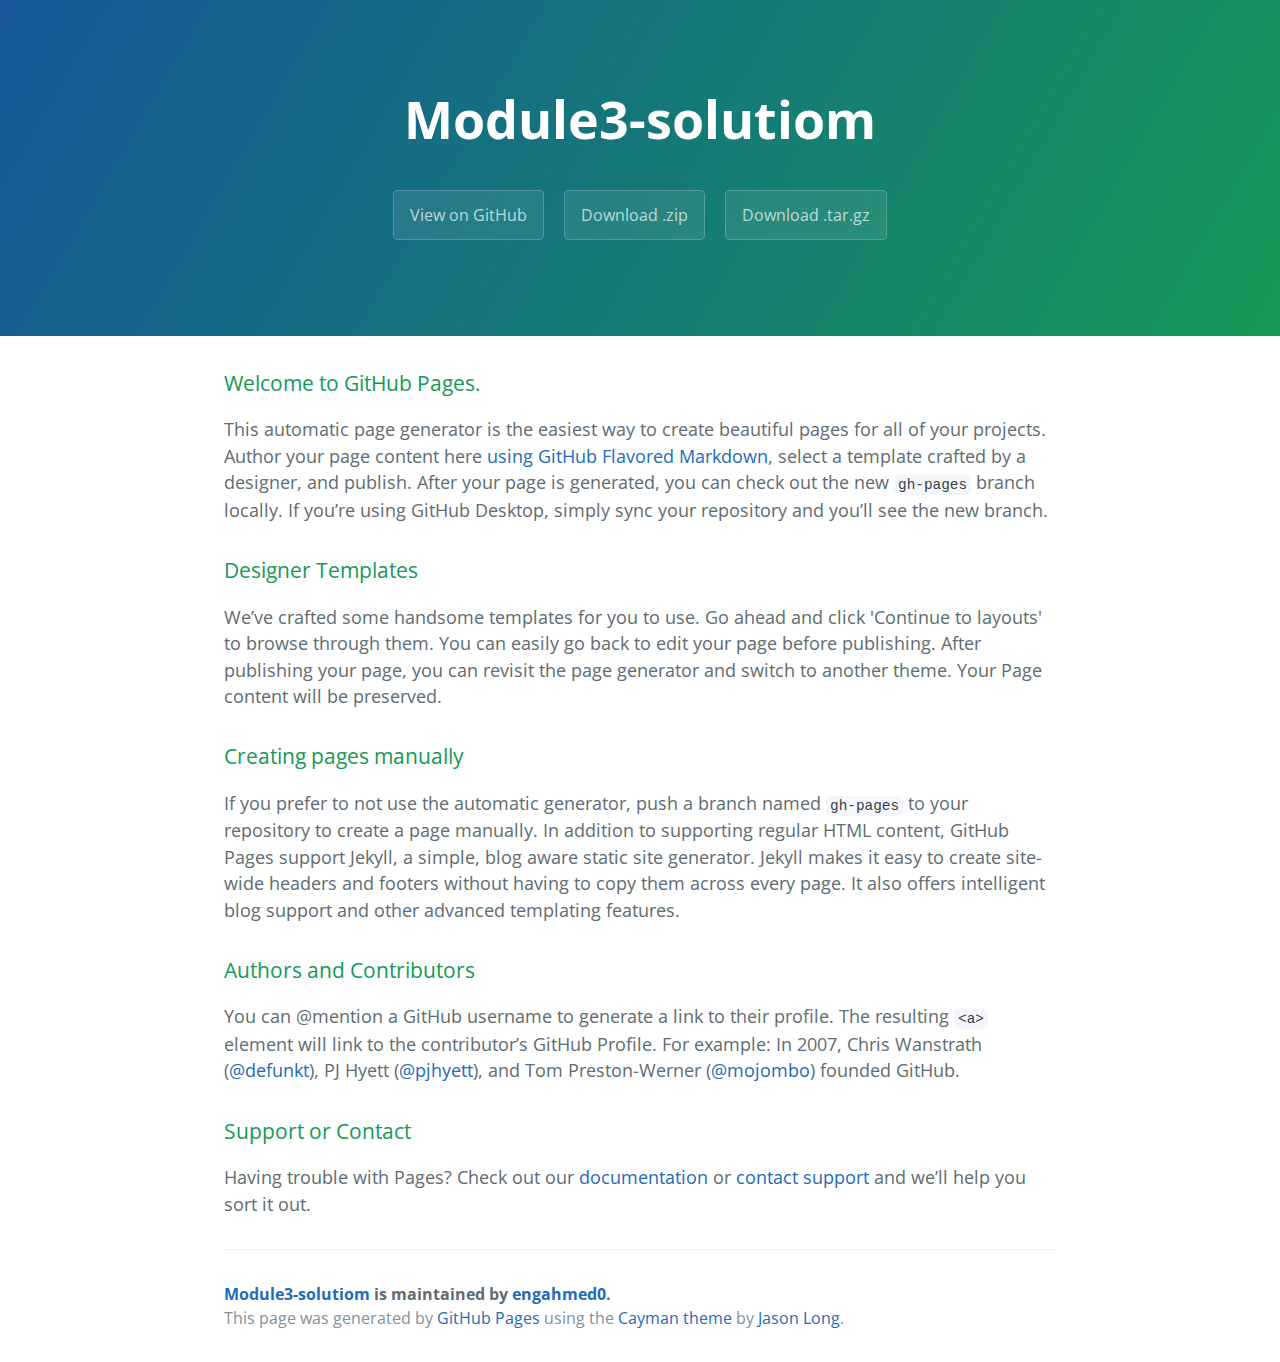
<file: index.html>
<!DOCTYPE html>
<html lang="en-us">
  <head>
    <meta charset="UTF-8">
    <title>Module3-solutiom by engahmed0</title>
    <meta name="viewport" content="width=device-width, initial-scale=1">
    <link rel="stylesheet" type="text/css" href="stylesheets/normalize.css" media="screen">
    <link href='https://fonts.googleapis.com/css?family=Open+Sans:400,700' rel='stylesheet' type='text/css'>
    <link rel="stylesheet" type="text/css" href="stylesheets/stylesheet.css" media="screen">
    <link rel="stylesheet" type="text/css" href="stylesheets/github-light.css" media="screen">
  </head>
  <body>
    <section class="page-header">
      <h1 class="project-name">Module3-solutiom</h1>
      <h2 class="project-tagline"></h2>
      <a href="https://github.com/engahmed0/module3-solutiom" class="btn">View on GitHub</a>
      <a href="https://github.com/engahmed0/module3-solutiom/zipball/master" class="btn">Download .zip</a>
      <a href="https://github.com/engahmed0/module3-solutiom/tarball/master" class="btn">Download .tar.gz</a>
    </section>

    <section class="main-content">
      <h3>
<a id="welcome-to-github-pages" class="anchor" href="#welcome-to-github-pages" aria-hidden="true"><span aria-hidden="true" class="octicon octicon-link"></span></a>Welcome to GitHub Pages.</h3>

<p>This automatic page generator is the easiest way to create beautiful pages for all of your projects. Author your page content here <a href="https://guides.github.com/features/mastering-markdown/">using GitHub Flavored Markdown</a>, select a template crafted by a designer, and publish. After your page is generated, you can check out the new <code>gh-pages</code> branch locally. If you’re using GitHub Desktop, simply sync your repository and you’ll see the new branch.</p>

<h3>
<a id="designer-templates" class="anchor" href="#designer-templates" aria-hidden="true"><span aria-hidden="true" class="octicon octicon-link"></span></a>Designer Templates</h3>

<p>We’ve crafted some handsome templates for you to use. Go ahead and click 'Continue to layouts' to browse through them. You can easily go back to edit your page before publishing. After publishing your page, you can revisit the page generator and switch to another theme. Your Page content will be preserved.</p>

<h3>
<a id="creating-pages-manually" class="anchor" href="#creating-pages-manually" aria-hidden="true"><span aria-hidden="true" class="octicon octicon-link"></span></a>Creating pages manually</h3>

<p>If you prefer to not use the automatic generator, push a branch named <code>gh-pages</code> to your repository to create a page manually. In addition to supporting regular HTML content, GitHub Pages support Jekyll, a simple, blog aware static site generator. Jekyll makes it easy to create site-wide headers and footers without having to copy them across every page. It also offers intelligent blog support and other advanced templating features.</p>

<h3>
<a id="authors-and-contributors" class="anchor" href="#authors-and-contributors" aria-hidden="true"><span aria-hidden="true" class="octicon octicon-link"></span></a>Authors and Contributors</h3>

<p>You can @mention a GitHub username to generate a link to their profile. The resulting <code>&lt;a&gt;</code> element will link to the contributor’s GitHub Profile. For example: In 2007, Chris Wanstrath (<a href="https://github.com/defunkt" class="user-mention">@defunkt</a>), PJ Hyett (<a href="https://github.com/pjhyett" class="user-mention">@pjhyett</a>), and Tom Preston-Werner (<a href="https://github.com/mojombo" class="user-mention">@mojombo</a>) founded GitHub.</p>

<h3>
<a id="support-or-contact" class="anchor" href="#support-or-contact" aria-hidden="true"><span aria-hidden="true" class="octicon octicon-link"></span></a>Support or Contact</h3>

<p>Having trouble with Pages? Check out our <a href="https://help.github.com/pages">documentation</a> or <a href="https://github.com/contact">contact support</a> and we’ll help you sort it out.</p>

      <footer class="site-footer">
        <span class="site-footer-owner"><a href="https://github.com/engahmed0/module3-solutiom">Module3-solutiom</a> is maintained by <a href="https://github.com/engahmed0">engahmed0</a>.</span>

        <span class="site-footer-credits">This page was generated by <a href="https://pages.github.com">GitHub Pages</a> using the <a href="https://github.com/jasonlong/cayman-theme">Cayman theme</a> by <a href="https://twitter.com/jasonlong">Jason Long</a>.</span>
      </footer>

    </section>

  
  </body>
</html>
</file>
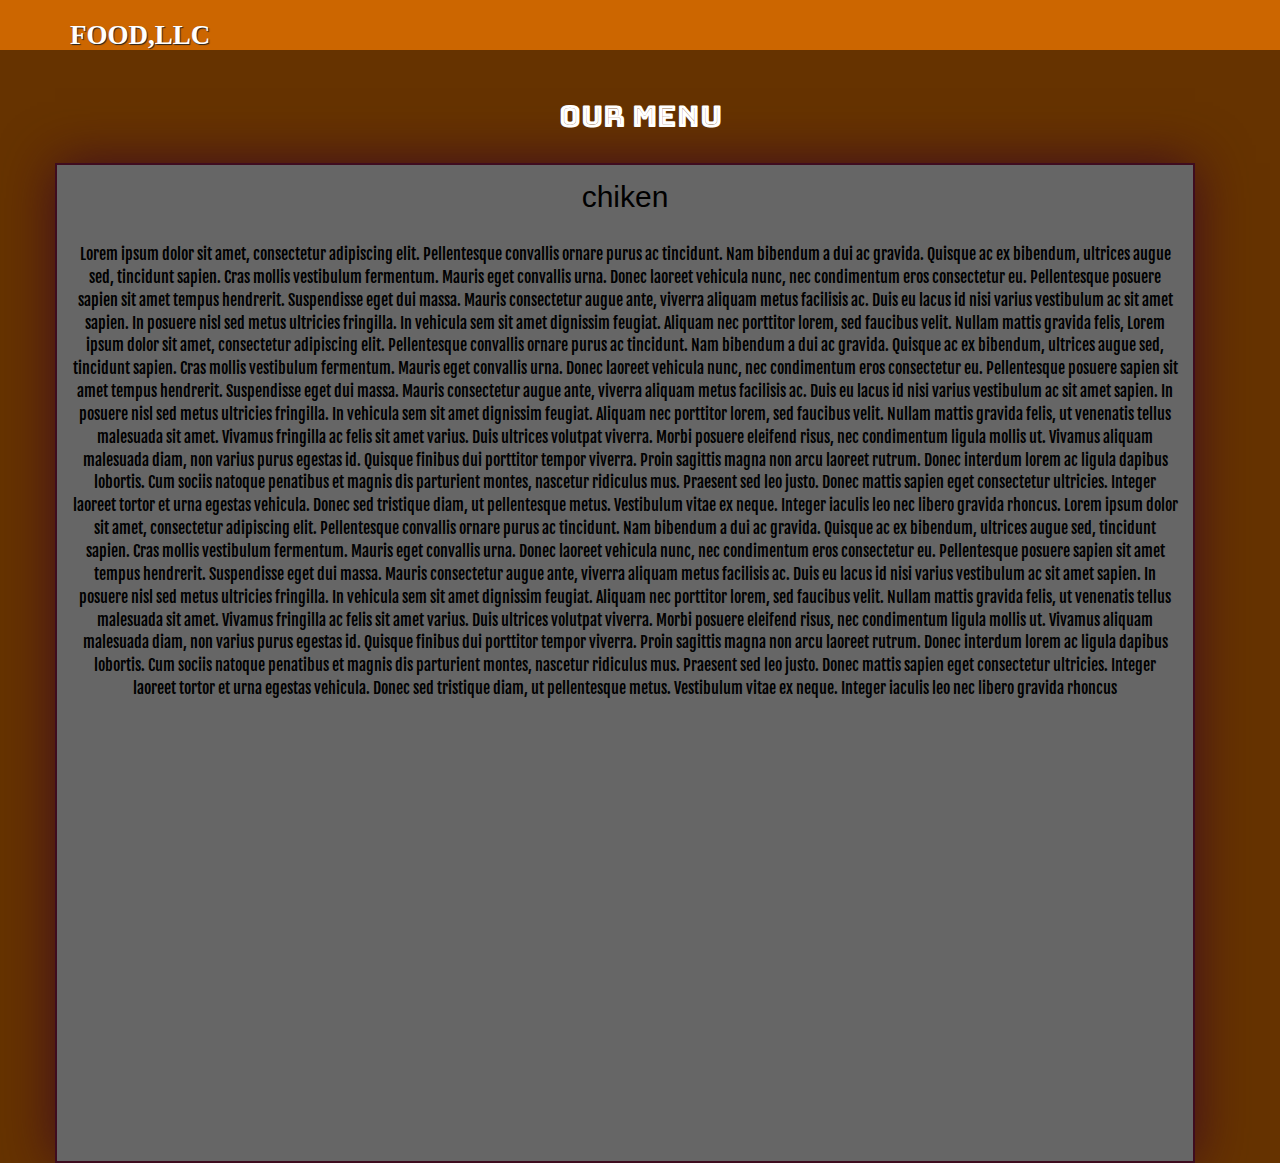
<file: M3-S/module3.html>
<!doctype html>
<html lang="en">
  <head>
    <meta charset="utf-8">
    <meta http-equiv="X-UA-Compatible" content="IE=edge">
    <meta name="viewport" content="width=device-width, initial-scale=1">
    <title>menu</title>
    <link rel="stylesheet" href="css/bootstrap.min.css">
    <link rel="stylesheet" href="css/styles.css">
    <link href="https://fonts.googleapis.com/css?family=Bungee+Inline" rel="stylesheet">
    <link href="https://fonts.googleapis.com/css?family=Fjalla+One" rel="stylesheet">
  </head>
<body>
  <header>
    <nav id="header-nav" class="navbar navbar-default">
      <div class="container">
        <div class="navbar-header">
          <a href="index.html" class="pull-left visible-md visible-lg">
          </a>
<!-- navbar-brand "name of site behind the logo -->
          <div class="navbar-brand">
            <a href="module3.html"><h1>food,LLC</h1></a>
          </div>
<button type="button" class="navbar-toggle collapsed" data-toggle="collapse" data-target="#collapsable-nav" aria-expanded="false">
            <span class="sr-only">Toggle navigation</span>
            <span class="icon-bar"></span>
            <span class="icon-bar"></span>
            <span class="icon-bar"></span>
          </button>
        </div>
       <div id="collapsable-nav" class="collapse navbar-collapse">
           <ul id="nav-list" class="nav navbar-nav navbar-right">
            <li class="hidden-md hidden-sm hidden-lg">
              <a href="#">
                <span class="glyphicon"></span>
                <br class="hidden-xs">chicken</a>
            </li>
            <li class="hidden-md hidden-sm hidden-lg">
              <a href="#">
                <span class="glyphicon"></span>
                <br class="hidden-xs"> beef</a>
            </li>
            <li class="hidden-md hidden-sm hidden-lg">
              <a href="#">
                <span class="glyphicon"></span>
                <br class="hidden-xs">suchi</a>
            </li>
          </ul><!-- #nav-list -->
        </div><!-- .collapse .navbar-collapse -->
      </div><!-- .container -->
    </nav><!-- #header-nav -->
  </header>

  <div class="container">
   <h2 id="menu-categories-title" class="text-center">our menu</h2>
    <div class="box row" col-md-12 col-sm-12 col-xs-12>
      <h3 class="text-center"> chiken </h3>
    <p> Lorem ipsum dolor sit amet, consectetur adipiscing elit. Pellentesque convallis ornare purus ac tincidunt. Nam bibendum a dui ac gravida. Quisque ac ex bibendum, ultrices augue sed, tincidunt sapien. Cras mollis vestibulum fermentum. Mauris eget convallis urna. Donec laoreet vehicula nunc, nec condimentum eros consectetur eu. Pellentesque posuere sapien sit amet tempus hendrerit. Suspendisse eget dui massa. Mauris consectetur augue ante, viverra aliquam metus facilisis ac. Duis eu lacus id nisi varius vestibulum ac sit amet sapien. In posuere nisl sed metus ultricies fringilla. In vehicula sem sit amet dignissim feugiat. Aliquam nec porttitor lorem, sed faucibus velit. Nullam mattis gravida felis, Lorem ipsum dolor sit amet, consectetur adipiscing elit. Pellentesque convallis ornare purus ac tincidunt. Nam bibendum a dui ac gravida. Quisque ac ex bibendum, ultrices augue sed, tincidunt sapien. Cras mollis vestibulum fermentum. Mauris eget convallis urna. Donec laoreet vehicula nunc, nec condimentum eros consectetur eu. Pellentesque posuere sapien sit amet tempus hendrerit. Suspendisse eget dui massa. Mauris consectetur augue ante, viverra aliquam metus facilisis ac. Duis eu lacus id nisi varius vestibulum ac sit amet sapien. In posuere nisl sed metus ultricies fringilla. In vehicula sem sit amet dignissim feugiat. Aliquam nec porttitor lorem, sed faucibus velit. Nullam mattis gravida felis, ut venenatis tellus malesuada sit amet. Vivamus fringilla ac felis sit amet varius.

Duis ultrices volutpat viverra. Morbi posuere eleifend risus, nec condimentum ligula mollis ut. Vivamus aliquam malesuada diam, non varius purus egestas id. Quisque finibus dui porttitor tempor viverra. Proin sagittis magna non arcu laoreet rutrum. Donec interdum lorem ac ligula dapibus lobortis. Cum sociis natoque penatibus et magnis dis parturient montes, nascetur ridiculus mus. Praesent sed leo justo. Donec mattis sapien eget consectetur ultricies. Integer laoreet tortor et urna egestas vehicula. Donec sed tristique diam, ut pellentesque metus. Vestibulum vitae ex neque. Integer iaculis leo nec libero gravida rhoncus. Lorem ipsum dolor sit amet, consectetur adipiscing elit. Pellentesque convallis ornare purus ac tincidunt. Nam bibendum a dui ac gravida. Quisque ac ex bibendum, ultrices augue sed, tincidunt sapien. Cras mollis vestibulum fermentum. Mauris eget convallis urna. Donec laoreet vehicula nunc, nec condimentum eros consectetur eu. Pellentesque posuere sapien sit amet tempus hendrerit. Suspendisse eget dui massa. Mauris consectetur augue ante, viverra aliquam metus facilisis ac. Duis eu lacus id nisi varius vestibulum ac sit amet sapien. In posuere nisl sed metus ultricies fringilla. In vehicula sem sit amet dignissim feugiat. Aliquam nec porttitor lorem, sed faucibus velit. Nullam mattis gravida felis, ut venenatis tellus malesuada sit amet. Vivamus fringilla ac felis sit amet varius.

Duis ultrices volutpat viverra. Morbi posuere eleifend risus, nec condimentum ligula mollis ut. Vivamus aliquam malesuada diam, non varius purus egestas id. Quisque finibus dui porttitor tempor viverra. Proin sagittis magna non arcu laoreet rutrum. Donec interdum lorem ac ligula dapibus lobortis. Cum sociis natoque penatibus et magnis dis parturient montes, nascetur ridiculus mus. Praesent sed leo justo. Donec mattis sapien eget consectetur ultricies. Integer laoreet tortor et urna egestas vehicula. Donec sed tristique diam, ut pellentesque metus. Vestibulum vitae ex neque. Integer iaculis leo nec libero gravida rhoncus </p>
     
     
    </div>

  </div> <!-- close of countainer -->
 
      
    
  <!-- jQuery (Bootstrap JS plugins depend on it) -->
  <script src="js/jquery-1.11.3.min.js"></script>
  <script src="js/bootstrap.min.js"></script>
  <script src="js/script.js"></script>
</body>
</html>
</file>
<file: stylesheets/stylesheet.css>
* {
  box-sizing: border-box; }

body {
  padding: 0;
  margin: 0;
  font-family: "Open Sans", "Helvetica Neue", Helvetica, Arial, sans-serif;
  font-size: 16px;
  line-height: 1.5;
  color: #606c71; }

a {
  color: #1e6bb8;
  text-decoration: none; }
  a:hover {
    text-decoration: underline; }

.btn {
  display: inline-block;
  margin-bottom: 1rem;
  color: rgba(255, 255, 255, 0.7);
  background-color: rgba(255, 255, 255, 0.08);
  border-color: rgba(255, 255, 255, 0.2);
  border-style: solid;
  border-width: 1px;
  border-radius: 0.3rem;
  transition: color 0.2s, background-color 0.2s, border-color 0.2s; }
  .btn + .btn {
    margin-left: 1rem; }

.btn:hover {
  color: rgba(255, 255, 255, 0.8);
  text-decoration: none;
  background-color: rgba(255, 255, 255, 0.2);
  border-color: rgba(255, 255, 255, 0.3); }

@media screen and (min-width: 64em) {
  .btn {
    padding: 0.75rem 1rem; } }

@media screen and (min-width: 42em) and (max-width: 64em) {
  .btn {
    padding: 0.6rem 0.9rem;
    font-size: 0.9rem; } }

@media screen and (max-width: 42em) {
  .btn {
    display: block;
    width: 100%;
    padding: 0.75rem;
    font-size: 0.9rem; }
    .btn + .btn {
      margin-top: 1rem;
      margin-left: 0; } }

.page-header {
  color: #fff;
  text-align: center;
  background-color: #159957;
  background-image: linear-gradient(120deg, #155799, #159957); }

@media screen and (min-width: 64em) {
  .page-header {
    padding: 5rem 6rem; } }

@media screen and (min-width: 42em) and (max-width: 64em) {
  .page-header {
    padding: 3rem 4rem; } }

@media screen and (max-width: 42em) {
  .page-header {
    padding: 2rem 1rem; } }

.project-name {
  margin-top: 0;
  margin-bottom: 0.1rem; }

@media screen and (min-width: 64em) {
  .project-name {
    font-size: 3.25rem; } }

@media screen and (min-width: 42em) and (max-width: 64em) {
  .project-name {
    font-size: 2.25rem; } }

@media screen and (max-width: 42em) {
  .project-name {
    font-size: 1.75rem; } }

.project-tagline {
  margin-bottom: 2rem;
  font-weight: normal;
  opacity: 0.7; }

@media screen and (min-width: 64em) {
  .project-tagline {
    font-size: 1.25rem; } }

@media screen and (min-width: 42em) and (max-width: 64em) {
  .project-tagline {
    font-size: 1.15rem; } }

@media screen and (max-width: 42em) {
  .project-tagline {
    font-size: 1rem; } }

.main-content :first-child {
  margin-top: 0; }
.main-content img {
  max-width: 100%; }
.main-content h1, .main-content h2, .main-content h3, .main-content h4, .main-content h5, .main-content h6 {
  margin-top: 2rem;
  margin-bottom: 1rem;
  font-weight: normal;
  color: #159957; }
.main-content p {
  margin-bottom: 1em; }
.main-content code {
  padding: 2px 4px;
  font-family: Consolas, "Liberation Mono", Menlo, Courier, monospace;
  font-size: 0.9rem;
  color: #383e41;
  background-color: #f3f6fa;
  border-radius: 0.3rem; }
.main-content pre {
  padding: 0.8rem;
  margin-top: 0;
  margin-bottom: 1rem;
  font: 1rem Consolas, "Liberation Mono", Menlo, Courier, monospace;
  color: #567482;
  word-wrap: normal;
  background-color: #f3f6fa;
  border: solid 1px #dce6f0;
  border-radius: 0.3rem; }
  .main-content pre > code {
    padding: 0;
    margin: 0;
    font-size: 0.9rem;
    color: #567482;
    word-break: normal;
    white-space: pre;
    background: transparent;
    border: 0; }
.main-content .highlight {
  margin-bottom: 1rem; }
  .main-content .highlight pre {
    margin-bottom: 0;
    word-break: normal; }
.main-content .highlight pre, .main-content pre {
  padding: 0.8rem;
  overflow: auto;
  font-size: 0.9rem;
  line-height: 1.45;
  border-radius: 0.3rem; }
.main-content pre code, .main-content pre tt {
  display: inline;
  max-width: initial;
  padding: 0;
  margin: 0;
  overflow: initial;
  line-height: inherit;
  word-wrap: normal;
  background-color: transparent;
  border: 0; }
  .main-content pre code:before, .main-content pre code:after, .main-content pre tt:before, .main-content pre tt:after {
    content: normal; }
.main-content ul, .main-content ol {
  margin-top: 0; }
.main-content blockquote {
  padding: 0 1rem;
  margin-left: 0;
  color: #819198;
  border-left: 0.3rem solid #dce6f0; }
  .main-content blockquote > :first-child {
    margin-top: 0; }
  .main-content blockquote > :last-child {
    margin-bottom: 0; }
.main-content table {
  display: block;
  width: 100%;
  overflow: auto;
  word-break: normal;
  word-break: keep-all; }
  .main-content table th {
    font-weight: bold; }
  .main-content table th, .main-content table td {
    padding: 0.5rem 1rem;
    border: 1px solid #e9ebec; }
.main-content dl {
  padding: 0; }
  .main-content dl dt {
    padding: 0;
    margin-top: 1rem;
    font-size: 1rem;
    font-weight: bold; }
  .main-content dl dd {
    padding: 0;
    margin-bottom: 1rem; }
.main-content hr {
  height: 2px;
  padding: 0;
  margin: 1rem 0;
  background-color: #eff0f1;
  border: 0; }

@media screen and (min-width: 64em) {
  .main-content {
    max-width: 64rem;
    padding: 2rem 6rem;
    margin: 0 auto;
    font-size: 1.1rem; } }

@media screen and (min-width: 42em) and (max-width: 64em) {
  .main-content {
    padding: 2rem 4rem;
    font-size: 1.1rem; } }

@media screen and (max-width: 42em) {
  .main-content {
    padding: 2rem 1rem;
    font-size: 1rem; } }

.site-footer {
  padding-top: 2rem;
  margin-top: 2rem;
  border-top: solid 1px #eff0f1; }

.site-footer-owner {
  display: block;
  font-weight: bold; }

.site-footer-credits {
  color: #819198; }

@media screen and (min-width: 64em) {
  .site-footer {
    font-size: 1rem; } }

@media screen and (min-width: 42em) and (max-width: 64em) {
  .site-footer {
    font-size: 1rem; } }

@media screen and (max-width: 42em) {
  .site-footer {
    font-size: 0.9rem; } }
</file>
<file: stylesheets/github-light.css>
/*
The MIT License (MIT)

Copyright (c) 2016 GitHub, Inc.

Permission is hereby granted, free of charge, to any person obtaining a copy
of this software and associated documentation files (the "Software"), to deal
in the Software without restriction, including without limitation the rights
to use, copy, modify, merge, publish, distribute, sublicense, and/or sell
copies of the Software, and to permit persons to whom the Software is
furnished to do so, subject to the following conditions:

The above copyright notice and this permission notice shall be included in all
copies or substantial portions of the Software.

THE SOFTWARE IS PROVIDED "AS IS", WITHOUT WARRANTY OF ANY KIND, EXPRESS OR
IMPLIED, INCLUDING BUT NOT LIMITED TO THE WARRANTIES OF MERCHANTABILITY,
FITNESS FOR A PARTICULAR PURPOSE AND NONINFRINGEMENT. IN NO EVENT SHALL THE
AUTHORS OR COPYRIGHT HOLDERS BE LIABLE FOR ANY CLAIM, DAMAGES OR OTHER
LIABILITY, WHETHER IN AN ACTION OF CONTRACT, TORT OR OTHERWISE, ARISING FROM,
OUT OF OR IN CONNECTION WITH THE SOFTWARE OR THE USE OR OTHER DEALINGS IN THE
SOFTWARE.

*/

.pl-c /* comment */ {
  color: #969896;
}

.pl-c1 /* constant, variable.other.constant, support, meta.property-name, support.constant, support.variable, meta.module-reference, markup.raw, meta.diff.header */,
.pl-s .pl-v /* string variable */ {
  color: #0086b3;
}

.pl-e /* entity */,
.pl-en /* entity.name */ {
  color: #795da3;
}

.pl-smi /* variable.parameter.function, storage.modifier.package, storage.modifier.import, storage.type.java, variable.other */,
.pl-s .pl-s1 /* string source */ {
  color: #333;
}

.pl-ent /* entity.name.tag */ {
  color: #63a35c;
}

.pl-k /* keyword, storage, storage.type */ {
  color: #a71d5d;
}

.pl-s /* string */,
.pl-pds /* punctuation.definition.string, string.regexp.character-class */,
.pl-s .pl-pse .pl-s1 /* string punctuation.section.embedded source */,
.pl-sr /* string.regexp */,
.pl-sr .pl-cce /* string.regexp constant.character.escape */,
.pl-sr .pl-sre /* string.regexp source.ruby.embedded */,
.pl-sr .pl-sra /* string.regexp string.regexp.arbitrary-repitition */ {
  color: #183691;
}

.pl-v /* variable */ {
  color: #ed6a43;
}

.pl-id /* invalid.deprecated */ {
  color: #b52a1d;
}

.pl-ii /* invalid.illegal */ {
  color: #f8f8f8;
  background-color: #b52a1d;
}

.pl-sr .pl-cce /* string.regexp constant.character.escape */ {
  font-weight: bold;
  color: #63a35c;
}

.pl-ml /* markup.list */ {
  color: #693a17;
}

.pl-mh /* markup.heading */,
.pl-mh .pl-en /* markup.heading entity.name */,
.pl-ms /* meta.separator */ {
  font-weight: bold;
  color: #1d3e81;
}

.pl-mq /* markup.quote */ {
  color: #008080;
}

.pl-mi /* markup.italic */ {
  font-style: italic;
  color: #333;
}

.pl-mb /* markup.bold */ {
  font-weight: bold;
  color: #333;
}

.pl-md /* markup.deleted, meta.diff.header.from-file */ {
  color: #bd2c00;
  background-color: #ffecec;
}

.pl-mi1 /* markup.inserted, meta.diff.header.to-file */ {
  color: #55a532;
  background-color: #eaffea;
}

.pl-mdr /* meta.diff.range */ {
  font-weight: bold;
  color: #795da3;
}

.pl-mo /* meta.output */ {
  color: #1d3e81;
}
</file>
<file: M3-S/css/styles.css>
body {
  font-size: 16px;
  color: #fff;
  background-color:#630;
}

/** HEADER **/
#header-nav {
  background-color:#C60;
  border-radius: 0;
  border: 0;
}

.navbar-brand {
  padding-top: 25px;
}

.navbar-brand h1 {
  font-family: 'Bungee', cursive;
  color:#FFF;
  font-size: 1.5em;
  text-transform: uppercase;
  font-weight: bold;
  text-shadow: 1px 1px 1px #222;
  margin-top: 0;
  margin-bottom: 0;
  line-height: .75;
}
.navbar-brand a:hover, .navbar-brand a:focus {
  text-decoration: none;
}

#nav-list {
  margin-top: 10px;
}
#nav-list a {
  color:#FFF;
  text-align: center;
}
#nav-list a:hover {
  background:#630;
  border:1px dotted #903;
}
#nav-list a span {
  font-size: 1.8em;
}
.navbar-header button.navbar-toggle, .navbar-header .icon-bar {
  border: 1px solid #FFF;
}
.navbar-header button.navbar-toggle {
  clear: both;
}
/* END HEADER */
/* HOME PAGE */
.container h2 { color:#FFF;
font-family: 'Bungee Inline', cursive; }
.container .box {
  background:#666;
  box-shadow: 0 0 50px #3F0C1F;
  border: 2px solid #3F0C1F;
  width:100%;
  height:1000px;
}
.container .box p{
	background:#666;
	color:#000;
	text-align:center;
	padding:15px;
    font-family: 'Fjalla One', sans-serif;
}
.container .box h3 {
	text-align:center;
	color:#000;
	font-size:30px;
	margin:15px; }
/* END HOME PAGE */
/********** Large devices only **********/
@media (min-width: 1200px) {
  .container .box {
    height: 1000px;
  }
}

/********** Medium devices only **********/
@media (min-width: 900px) and (max-width: 1199px) {
  /* Home Page */
  .container .box {

  }
  /* End Home Page */
}

/********** Small devices only **********/
@media (min-width: 768px) and (max-width: 899px) {
  /* Home Page */
  .container .box {
	margin-right:10px;
	overflow:hidden;
  }
  /* End Home Page */
}

/********** Extra small devices only **********/
@media (max-width: 767px) {
  /* Header */
  .navbar-brand {
    padding-top: 10px;
    height: 80px;
  }
  .navbar-brand h1 { 
    padding-top: 10px;
    font-size: 5vw; 
  }
  #collapsable-nav a { 
    font-size: 1.2em;
  }
  #collapsable-nav a span { 
    font-size: 1em;
    margin-right: 5px;
  }
  /* End Header */
  /* Home Page */
  .container .box {
    margin-top: 30px;
    padding: 0;
	margin-right:20px;
  }
  #menu-tile, #specials-tile {
    width: 360px;
    margin: 0 auto 15px;
  }

}

}
</file>
